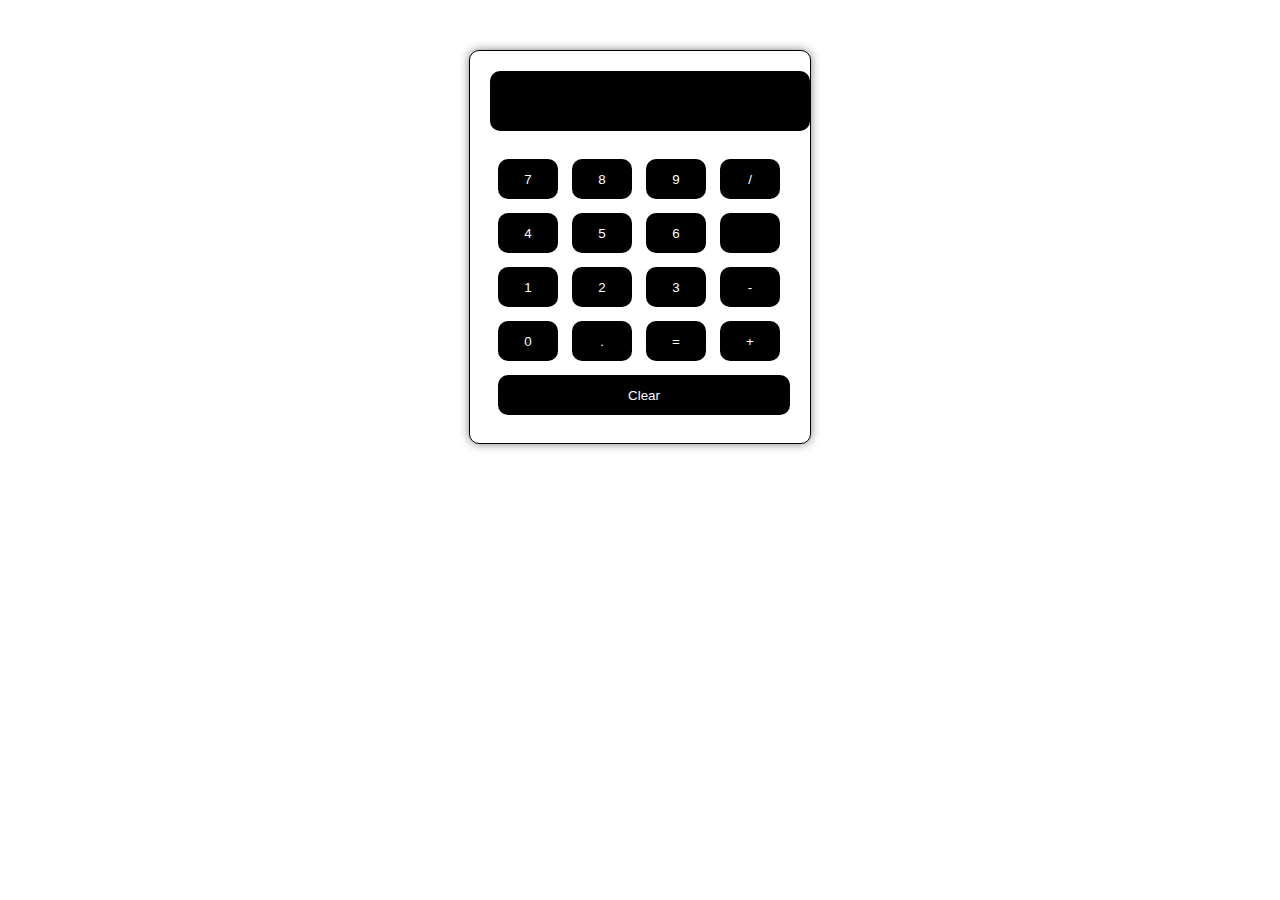
<file: calcultor/cal2.html>
<!-- index.html -->

<!DOCTYPE html>
<html lang="en">
<head>
    <meta charset="UTF-8">
    <meta name="viewport" content="width=device-width, initial-scale=1.0">
    <title>Calculator</title>
    <style>
        /* Add some basic styling to make the calculator look decent */
        body {
            font-family: Arial, sans-serif;
            background-color: #fff;
        }
        .calculator {
            width: 300px;
            margin: 50px auto;
            padding: 20px;
            border: 1px solid #000;
            border-radius: 10px;
            box-shadow: 0 0 10px rgba(0, 0, 0, 0.5);
            background-color: #fff;
        }
        .display {
            width: 100%;
            height: 40px;
            margin-bottom: 20px;
            padding: 10px;
            border: none;
            border-radius: 10px;
            font-size: 24px;
            font-weight: bold;
            text-align: right;
            color: #fff;
            background-color: #000;
        }
        .button {
            width: 60px;
            height: 40px;
            margin: 5px;
            padding: 10px;
            border: none;
            border-radius: 10px;
            background-color: #000;
            color: #fff;
            cursor: pointer;
        }
        .button:hover {
            background-color: #333;
        }
    </style>
</head>
<body>
    <div class="calculator">
        <input type="text" id="display" class="display" disabled>
        <table>
            <tr>
                <td><button class="button" onclick="document.getElementById('display').value += '7'">7</button></td>
                <td><button class="button" onclick="document.getElementById('display').value += '8'">8</button></td>
                <td><button class="button" onclick="document.getElementById('display').value += '9'">9</button></td>
                <td><button class="button" onclick="document.getElementById('display').value += '/'">/</button></td>
            </tr>
            <tr>
                <td><button class="button" onclick="document.getElementById('display').value += '4'">4</button></td>
                <td><button class="button" onclick="document.getElementById('display').value += '5'">5</button></td>
                <td><button class="button" onclick="document.getElementById('display').value += '6'">6</button></td>
                <td><button class="button" onclick="document.getElementById('display').value += ''"></button></td>
            </tr>
            <tr>
                <td><button class="button" onclick="document.getElementById('display').value += '1'">1</button></td>
                <td><button class="button" onclick="document.getElementById('display').value += '2'">2</button></td>
                <td><button class="button" onclick="document.getElementById('display').value += '3'">3</button></td>
                <td><button class="button" onclick="document.getElementById('display').value += '-'">-</button></td>
            </tr>
            <tr>
                <td><button class="button" onclick="document.getElementById('display').value += '0'">0</button></td>
                <td><button class="button" onclick="document.getElementById('display').value += '.'">.</button></td>
                <td><button class="button" onclick="document.getElementById('display').value = eval(document.getElementById('display').value)">=</button></td>
                <td><button class="button" onclick="document.getElementById('display').value += '+'">+</button></td>
            </tr>
            <tr>
                <td colspan="4"><button class="button" style="width: 100%" onclick="document.getElementById('display').value = ''">Clear</button></td>
            </tr>
        </table>
    </div>
</body>
</html>
</file>
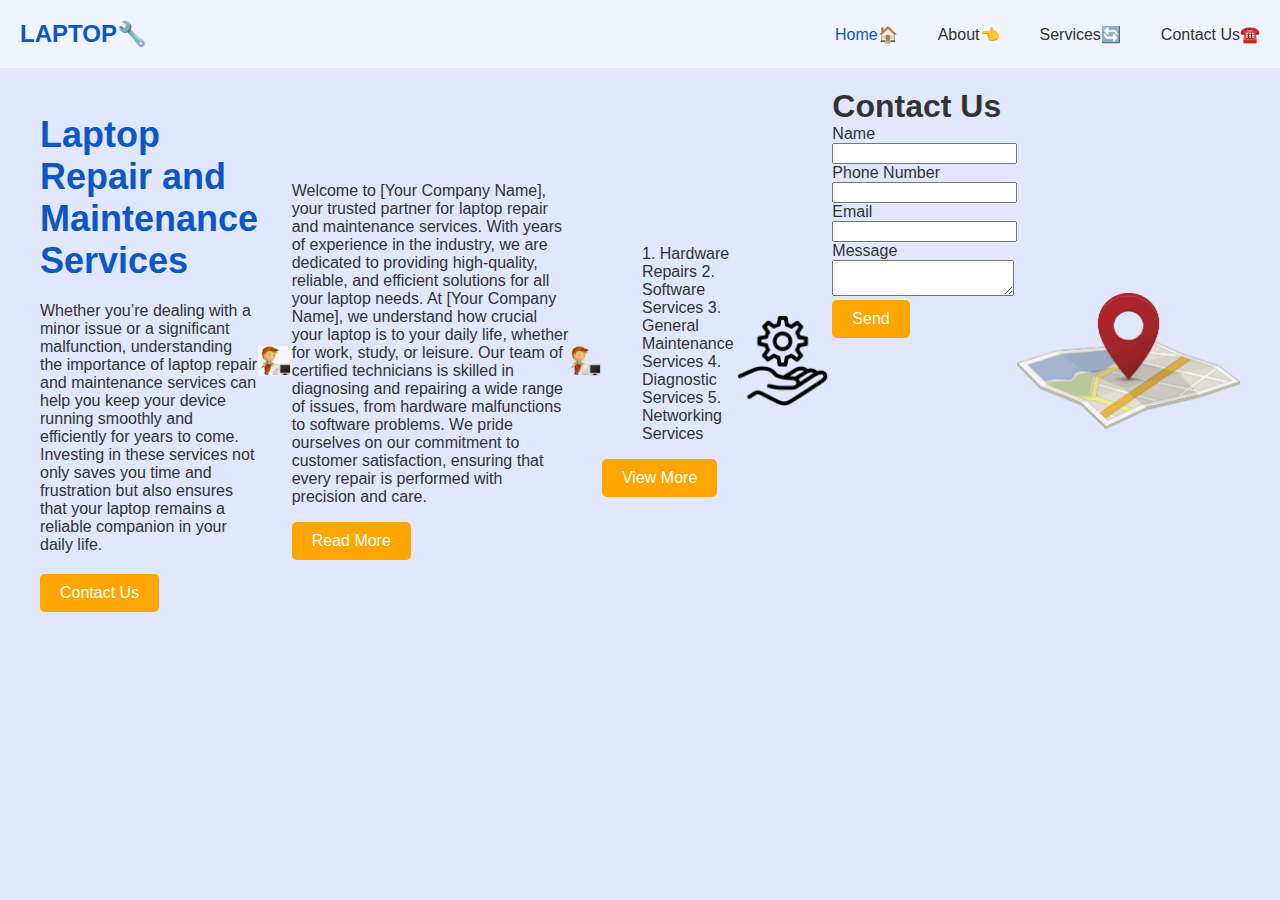
<file: landing page/1.html>
<!DOCTYPE html>
<html lang="en">
<head>
    <meta charset="UTF-8">
    <meta name="viewport" content="width=device-width, initial-scale=1.0">
    <title>Laptop Repair and Maintenance Services</title>
    <link rel="stylesheet" href="styles.css">
</head>
<body>
    <header>
        <div class="logo">LAPTOP🔧</div>
        <nav>
            <ul>
                <li><a href="#" class="active">Home🏠</a></li>
                <li><a href="#">About👈</a></li>
                <li><a href="#">Services🔄️</a></li>
                <li><a href="#">Contact Us☎️</a></li>
            </ul>
        </nav>
    </header>

    <main>
        <div class="content">
            <h1> Laptop Repair and Maintenance Services</h1>
    <p>Whether you’re dealing with a minor issue or a significant malfunction, understanding the importance of laptop repair and maintenance services can help you keep your device running smoothly and efficiently for years to come. Investing in these services not only saves you time and frustration but also ensures that your laptop remains a reliable companion in your daily life.</p>

            <button>Contact Us</button>
        </div>
        <div class="image">
            <img src="WhatsApp Image 2024-07-29 at 18.33.53_c4be58df.jpg" alt="Worker Image">
        </div>


        <br>
        <div class="=about">
            <p>Welcome to [Your Company Name], your trusted partner for laptop repair and maintenance services. With years of experience in the industry, we are dedicated to providing high-quality, reliable, and efficient solutions for all your laptop needs.
At [Your Company Name], we understand how crucial your laptop is to your daily life, whether for work, study, or leisure. Our team of certified technicians is skilled in diagnosing and repairing a wide range of issues, from hardware malfunctions to software problems. We pride ourselves on our commitment to customer satisfaction, ensuring that every repair is performed with precision and care. </p>
  
         <button>Read More</button>
</div>
    <div class="image">
        <img src="pngwing.com.png" alt="about us">
    </div>
    <div class="services">
        <p><ul>1. Hardware Repairs
            2. Software Services
            3. General Maintenance Services
            4. Diagnostic Services
            5. Networking Services
        </ul></p>
        <button>View More</button>
    </div>
    <div class="image">
        <img src="pngwing.com (1).png" alt="services">
    </div>
    <div class="contact-container">
        <h1>Contact Us</h1>
        <form action="#" method="post">
            <label for="name">Name</label>
            <input type="text" id="name" name="name" required>

            <label for="phone">Phone Number</label>
            <input type="tel" id="phone" name="phone" required>

            <label for="email">Email</label>
            <input type="email" id="email" name="email" required>

            <label for="message">Message</label>
            <textarea id="message" name="message" required></textarea>

            <button type="submit">Send</button>
        </form>
        <div class="map-container">
            <div id="map"></div>
        </div>
    </div>

    <div class="image">
        <img src="pngwing.com (2).png" alt="Contact">
    </div>
    </main>
</body>
</html>
</file>
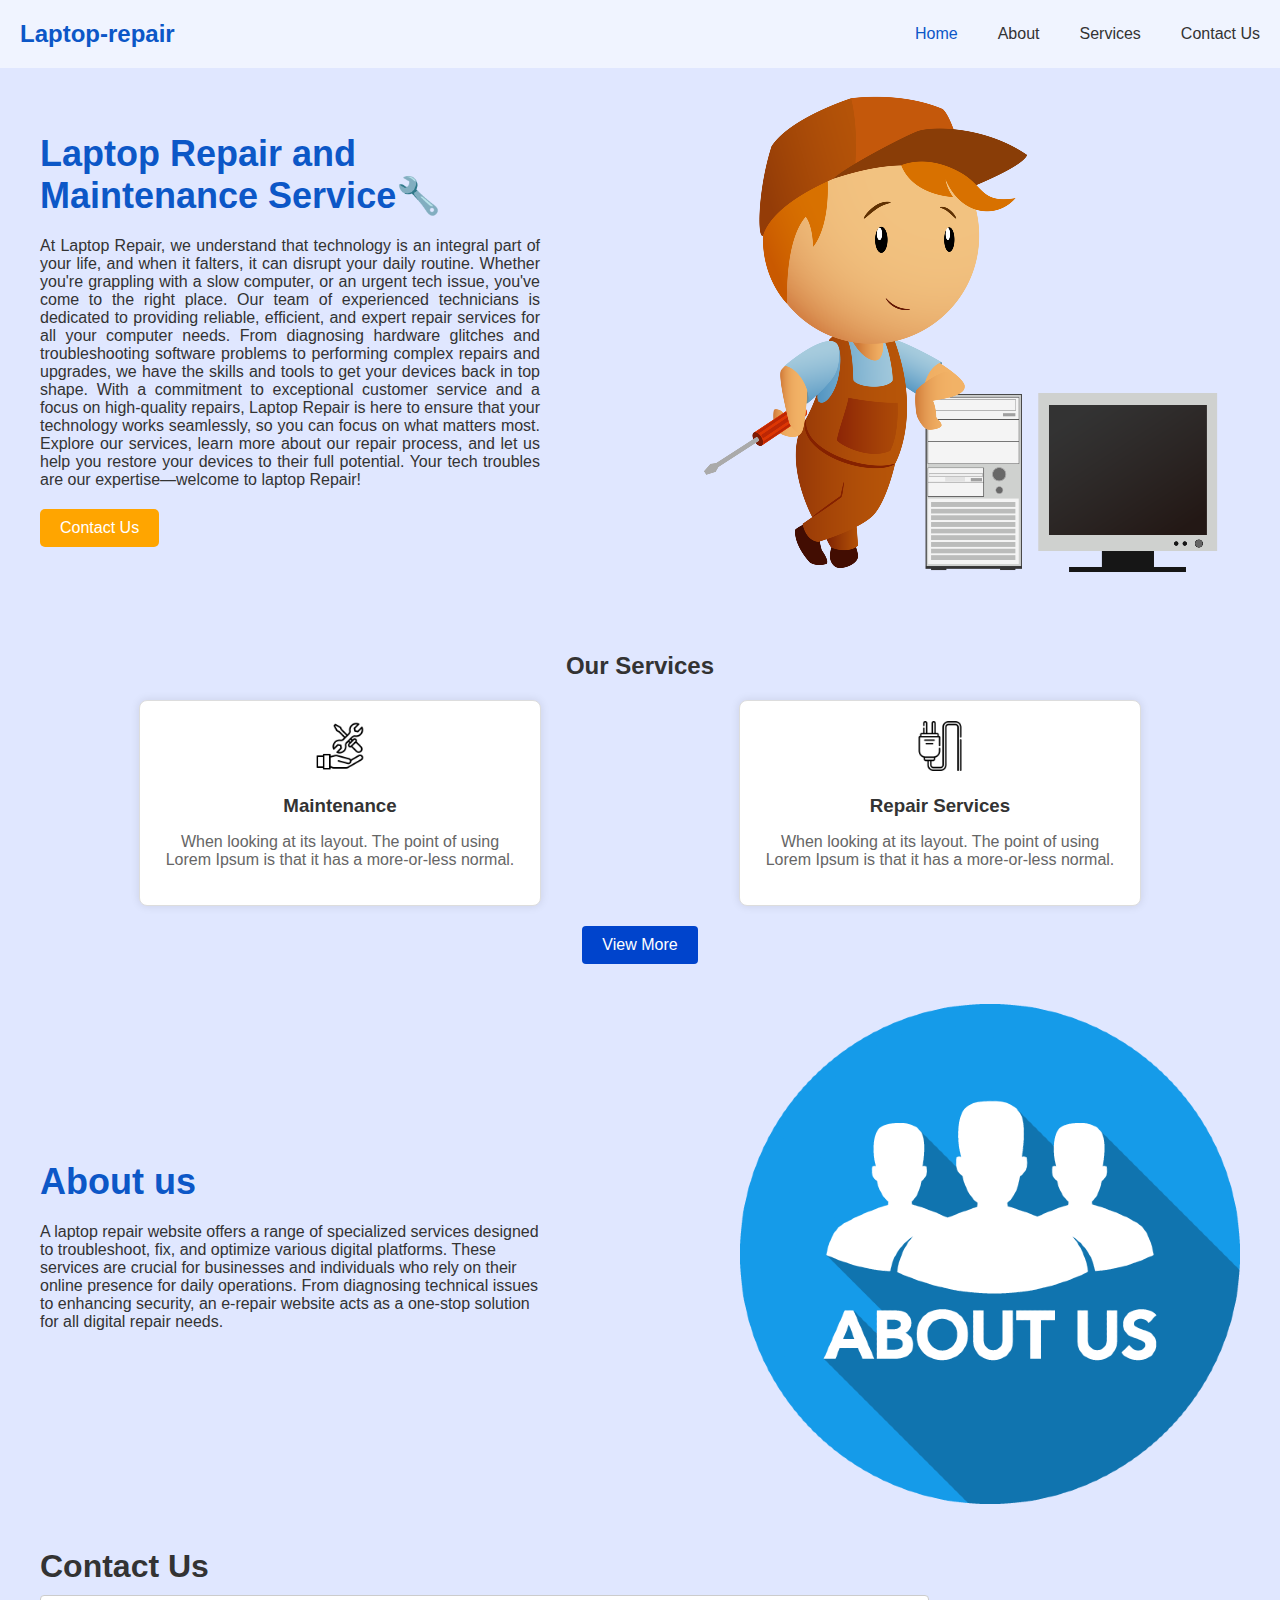
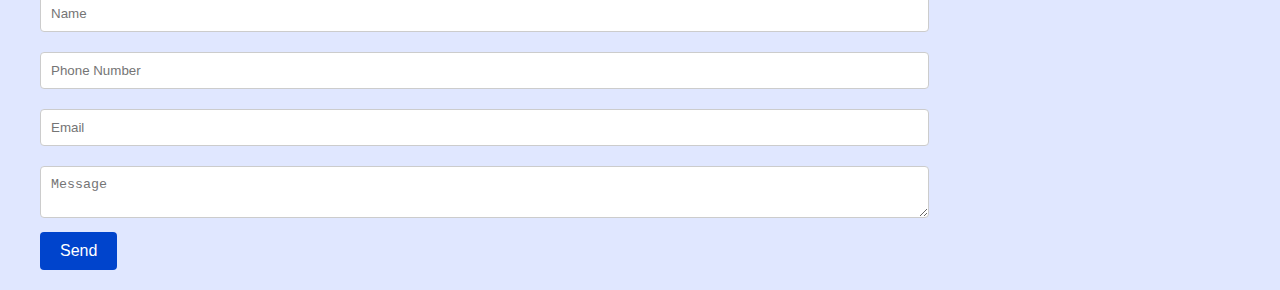
<file: landing page/2.html>
<!DOCTYPE html>
<html lang="en">
<head>
    <meta charset="UTF-8">
    <meta name="viewport" content="width=device-width, initial-scale=1.0">
    <title>laptop repair</title>
    <link rel="stylesheet" href="styles.css">
    <link rel="shortcut icon" href="repair.png" type="image/x-icon">
</head>
<body>
    <header>
        <div class="logo">Laptop-repair</div>
        <nav>
            <ul>
                <li><a href="2.html" class="active">Home</a></li>
                <li><a href="about.html">About</a></li>
                <li><a href="services.html">Services</a></li>
                <li><a href="laptoprepaircontact.html">Contact Us</a></li>
            </ul>
        </nav>
    </header>

    <main>
        <div class="content">
            <h1>Laptop Repair and Maintenance Service🔧</h1>
            <p align="justify">At Laptop Repair, we understand that technology is an integral part of your life, and when it falters, it can disrupt your daily routine. Whether you're grappling with a slow computer,  or an urgent tech issue, you've come to the right place.

                Our team of experienced technicians is dedicated to providing reliable, efficient, and expert repair services for all your computer needs. From diagnosing hardware glitches and troubleshooting software problems to performing complex repairs and upgrades, we have the skills and tools to get your devices back in top shape.
                
                With a commitment to exceptional customer service and a focus on high-quality repairs, Laptop Repair is here to ensure that your technology works seamlessly, so you can focus on what matters most. Explore our services, learn more about our repair process, and let us help you restore your devices to their full potential.
                
                Your tech troubles are our expertise—welcome to laptop Repair!</p>
            <button>Contact Us</button>
        </div>
        <div class="image">
            <img src="pngwing.com.png" alt="Worker Image">
        </div>
        
    </main>
    <main>
        <section class="our-services">
            <h2>Our Services</h2>
            <div class="services-container">
                <div class="service-card">
                    <img src="s1.png" alt="Maintenance">
                    <h3>Maintenance</h3>
                    <p>When looking at its layout. The point of using Lorem Ipsum is that it has a more-or-less normal.</p>
                </div>
                <div class="service-card">
                    <img src="s2.png" alt="Repair Services">
                    <h3>Repair Services</h3>
                    <p>When looking at its layout. The point of using Lorem Ipsum is that it has a more-or-less normal.</p>
                </div>
               
            </div>
            <button class="view-more">View More</button>
        </section>
    </main>
    <main>
        <div class="content">
            <h1>About us </h1>
            <p>A laptop repair website offers a range of specialized services designed to troubleshoot, fix, and optimize various digital platforms. These services are crucial for businesses and individuals who rely on their online presence for daily operations. From diagnosing technical issues to enhancing security, an e-repair website acts as a one-stop solution for all digital repair needs.</p>
            
        </div>
        <div class="image">
            <img src="pngwing.com (3).png" alt="Worker Image">
        </div>
    </main>
    <main>
        <section class="contact-us">
            <div class="contact-form">
                <h1>Contact Us</h1>
                <form>
                    <input type="text" name="name" placeholder="Name">
                    <input type="text" name="phone" placeholder="Phone Number">
                    <input type="email" name="email" placeholder="Email">
                    <textarea name="message" placeholder="Message"></textarea>
                    <button type="submit">Send</button>
                </form>
            </div>
           
        </section>
    </main>
        
    

</body>
</html>
</file>
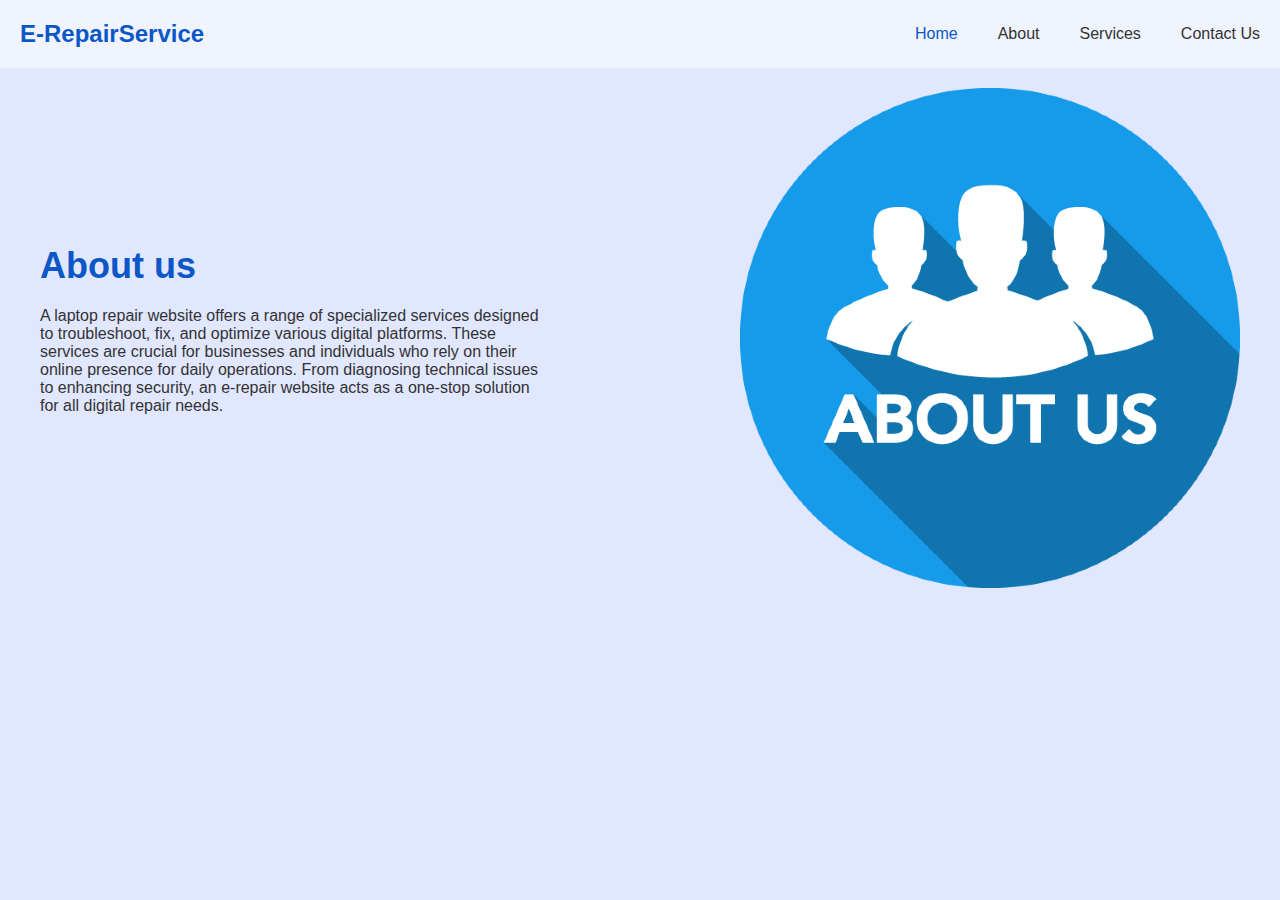
<file: landing page/about.html>
<!DOCTYPE html>
<html lang="en">
<head>
    
        <link rel="shortcut icon" href="pngwing.com.png" type="image/x-icon">
        <meta charset="UTF-8">
        <meta name="viewport" content="width=device-width, initial-scale=1.0">


    <meta charset="UTF-8">
    <meta name="viewport" content="width=device-width, initial-scale=1.0">
    <title>E-repair</title>
    <link rel="stylesheet" href="styles.css">
</head>
<link rel="stylesheet" href="styles.css">
<body>
    <header>
        <div class="logo">E-RepairService </div>
        <nav>
            <ul>
                <li><a href="2.html" class="active">Home</a></li>
                <li><a href="about.html">About</a></li>
                <li><a href="services.html">Services</a></li>
                <li><a href="laptoprepaircontact.html">Contact Us</a></li>
            </ul>
        </nav>
    </header>

    <main>
        <div class="content">
            <h1>About us </h1>
            <p>A laptop repair website offers a range of specialized services designed to troubleshoot, fix, and optimize various digital platforms. These services are crucial for businesses and individuals who rely on their online presence for daily operations. From diagnosing technical issues to enhancing security, an e-repair website acts as a one-stop solution for all digital repair needs.</p>
            
        </div>
        <div class="image">
            <img src="pngwing.com (3).png" alt="Worker Image">
        </div>
    </main>
</body>
</html>
</file>
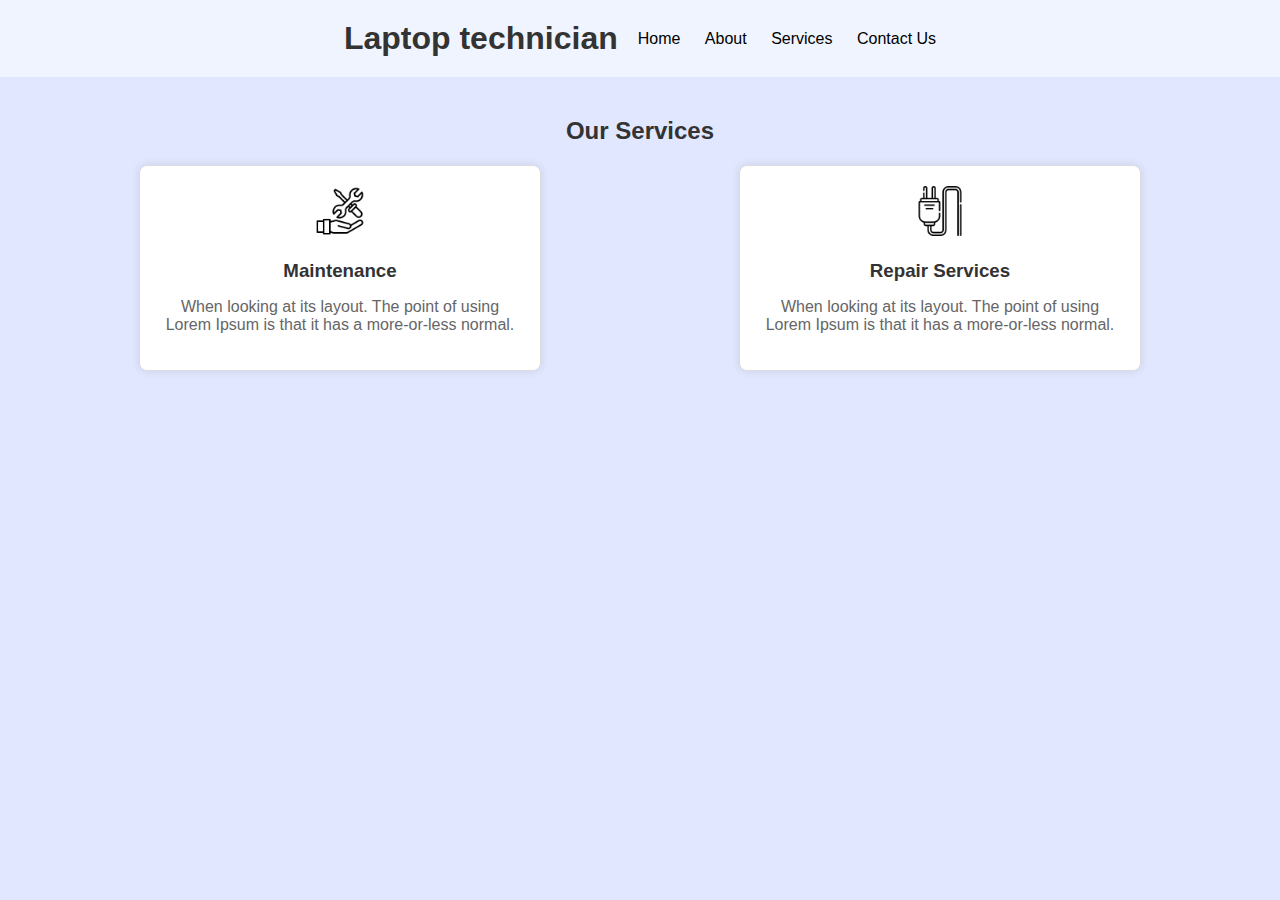
<file: landing page/services.html>
<!DOCTYPE html>
<html lang="en">
<head>
    <meta charset="UTF-8">
    <meta name="viewport" content="width=device-width, initial-scale=1.0">
    <title>Our Services</title>
    <link rel="stylesheet" href="styles.css">
</head>
<link rel="stylesheet" href="services.css">
<body>
    <header>
        <div class="header-content">
            <h1>Laptop technician</h1>
            <nav>
                <a href="2.html">Home</a>
                <a href="about.html">About</a>
                <a href="services.html">Services</a>
                <a href="laptoprepaircontact.html">Contact Us</a>
            </nav>
        </div>
    </header>
    <main>
        <section class="our-services">
            <h2>Our Services</h2>
            <div class="services-container">
                <div class="service-card">
                    <img src="s1.png" alt="Maintenance">
                    <h3>Maintenance</h3>
                    <p>When looking at its layout. The point of using Lorem Ipsum is that it has a more-or-less normal.</p>
                </div>
                <div class="service-card">
                    <img src="s2.png" alt="Repair Services">
                    <h3>Repair Services</h3>
                    <p>When looking at its layout. The point of using Lorem Ipsum is that it has a more-or-less normal.</p>
                </div>
                
        </section>
    </main>
</body>
</html>
</file>
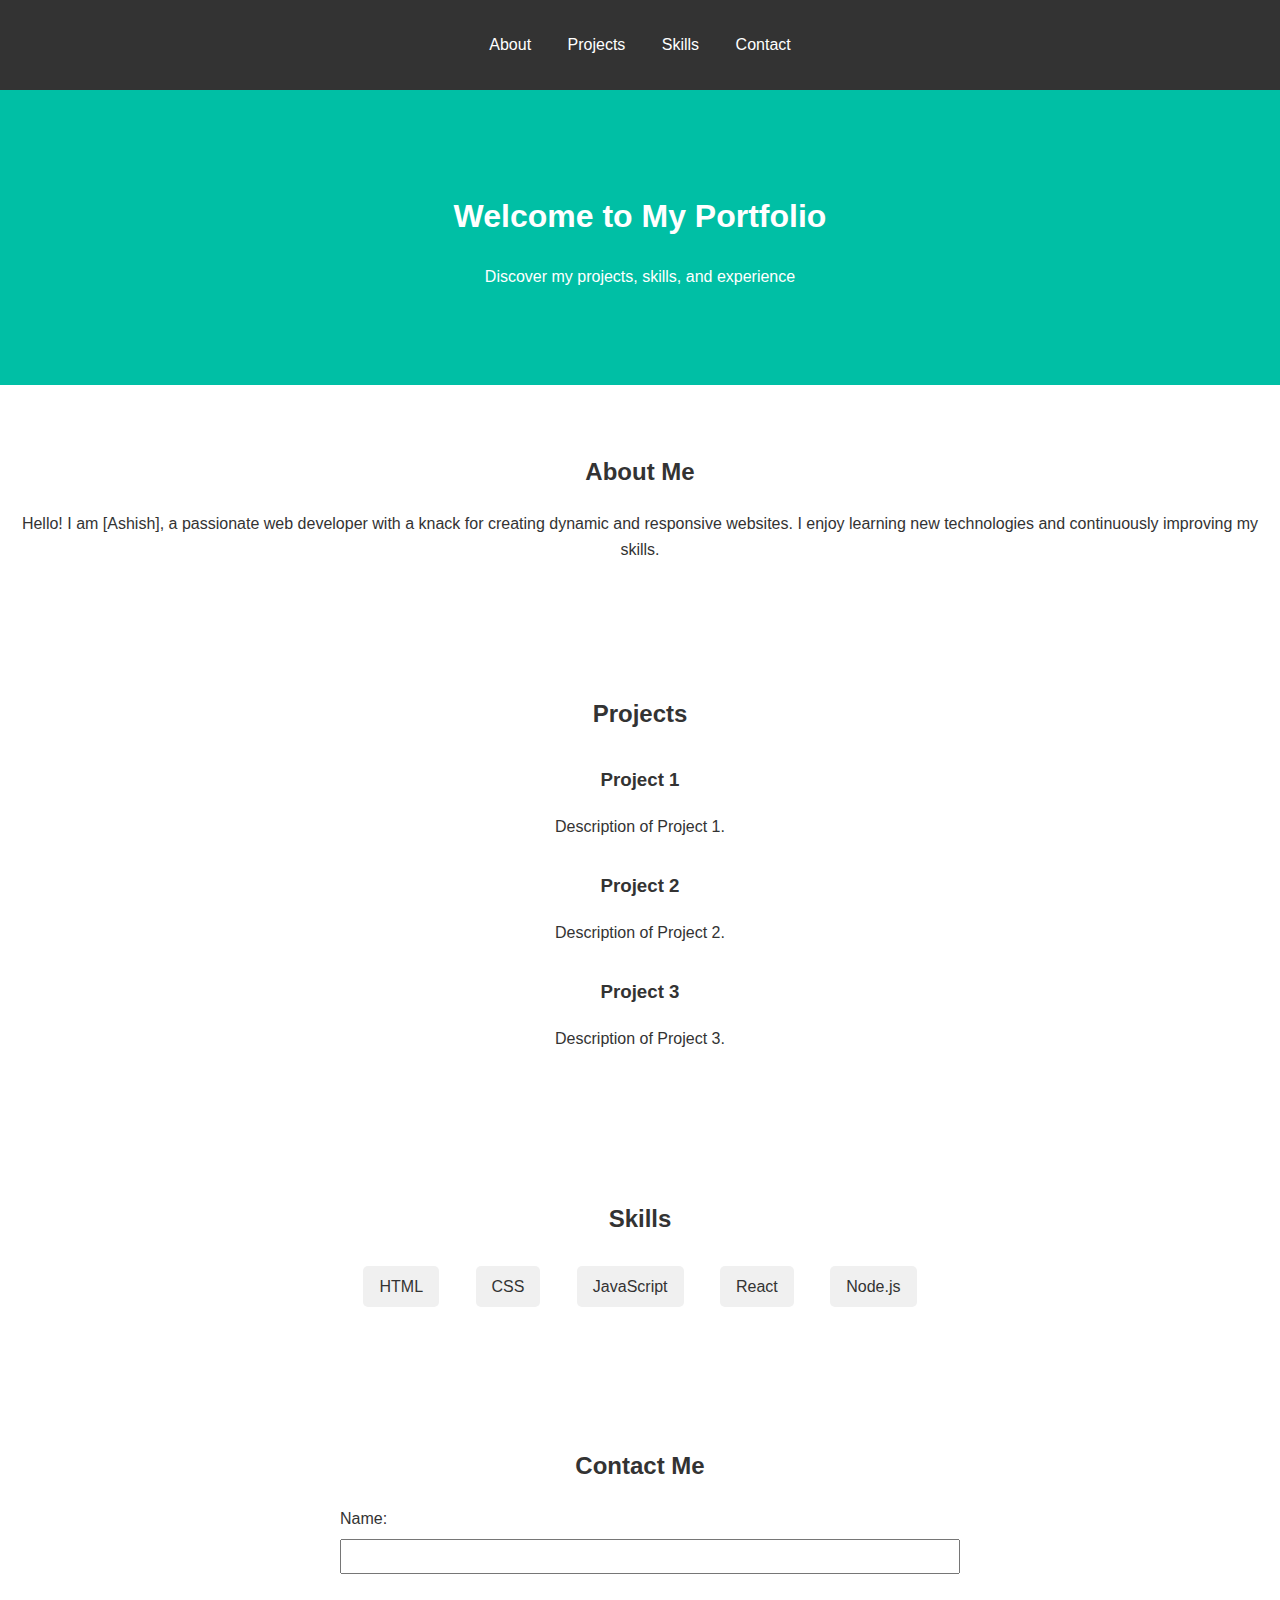
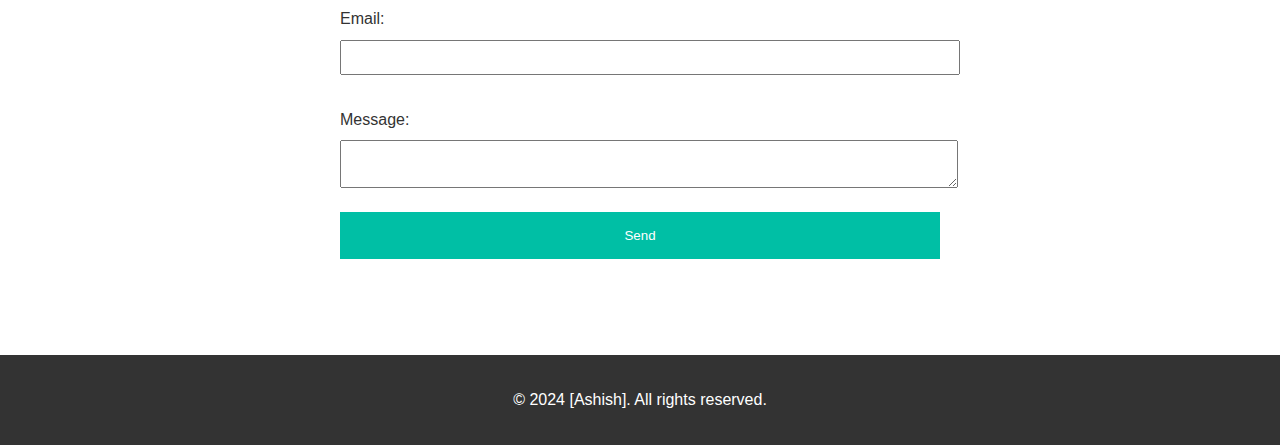
<file: portfolio/portfolio.html>
<!DOCTYPE html>
<html lang="en">
<head>
    <meta charset="UTF-8">
    <meta name="viewport" content="width=device-width, initial-scale=1.0">
    <title>My Portfolio</title>
    <link rel="stylesheet" href="port.css">
</head>
<body>
    <header>
        <nav>
            <ul>
                <li><a href="#about">About</a></li>
                <li><a href="#projects">Projects</a></li>
                <li><a href="#skills">Skills</a></li>
                <li><a href="#contact">Contact</a></li>
            </ul>
        </nav>
    </header>
    <section id="hero">
        <h1>Welcome to My Portfolio</h1>
        <p>Discover my projects, skills, and experience</p>
    </section>
    <section id="about">
        <h2>About Me</h2>
        <p>Hello! I am [Ashish], a passionate web developer with a knack for creating dynamic and responsive websites. I enjoy learning new technologies and continuously improving my skills.</p>
    </section>
    <section id="projects">
        <h2>Projects</h2>
        <div class="project">
            <h3>Project 1</h3>
            <p>Description of Project 1.</p>
        </div>
        <div class="project">
            <h3>Project 2</h3>
            <p>Description of Project 2.</p>
        </div>
        <div class="project">
            <h3>Project 3</h3>
            <p>Description of Project 3.</p>
        </div>
    </section>
    <section id="skills">
        <h2>Skills</h2>
        <ul>
            <li>HTML</li>
            <li>CSS</li>
            <li>JavaScript</li>
            <li>React</li>
            <li>Node.js</li>
        </ul>
    </section>
    <section id="contact">
        <h2>Contact Me</h2>
        <form>
            <label for="name">Name:</label>
            <input type="text" id="name" name="name" required>
            
            <label for="email">Email:</label>
            <input type="email" id="email" name="email" required>
            
            <label for="message">Message:</label>
            <textarea id="message" name="message" required></textarea>
            
            <button type="submit">Send</button>
        </form>
    </section>
    <footer>
        <p>&copy; 2024 [Ashish]. All rights reserved.</p>
    </footer>
</body>
</html>
</file>
<file: landing page/styles.css>
body {
    font-family: Arial, sans-serif;
    margin: 0;
    padding: 0;
    background-color: #e0e7ff;
    color: #333;
}

header {
    display: flex;
    justify-content: space-between;
    align-items: center;
    padding: 20px 50px;
    background-color: #f5f5f5;
}

.logo {
    font-size: 24px;
    font-weight: bold;
    color: #0c57c7;
}

nav ul {
    list-style: none;
    margin: 0;
    padding: 0;
    display: flex;
}

nav ul li {
    margin-left: 20px;
}

nav ul li a {
    text-decoration: none;
    color: #333;
}

nav ul li a.active {
    color: #0c57c7;
}

main {
    display: flex;
    justify-content: space-between;
    align-items: center;
    padding: 50px;
}

.content {
    max-width: 500px;
}

.content h1 {
    font-size: 36px;
    color: #0c57c7;
    margin-bottom: 20px;
}

.content p {
    font-size: 16px;
    margin-bottom: 20px;
}

button {
    padding: 10px 20px;
    background-color: #ffa500;
    border: none;
    color: white;
    font-size: 16px;
    cursor: pointer;
    border-radius: 5px;
}

.image img {
    max-width: 100%;
    height: auto;
}
body, html {
    margin: 0;
    padding: 0;
    font-family: Arial, sans-serif;
}

header {
    background-color: #f0f4ff;
    padding: 20px;
}

.header-content {
    display: flex;
    justify-content: space-between;
    align-items: center;
    max-width: 1200px;
    margin: 0 auto;
}

h1 {
    margin: 0;
}

nav a {
    text-decoration: none;
    color: black;
    margin-left: 20px;
}

main {
    max-width: 1200px;
    margin: 0 auto;
    padding: 20px;
}

.our-services {
    text-align: center;
}

.our-services h2 {
    margin-bottom: 20px;
}

.services-container {
    display: flex;
    justify-content: space-around;
    margin-bottom: 20px;
}

.service-card {
    background-color: #fff;
    border: 1px solid #ddd;
    border-radius: 8px;
    padding: 20px;
    width: 30%;
    box-shadow: 0 0 10px rgba(0, 0, 0, 0.1);
    text-align: center;
}

.service-card img {
    width: 50px;
    height: 50px;
    margin-bottom: 10px;
}

.service-card h3 {
    margin: 10px 0;
}

.service-card p {
    color: #666;
}

.view-more {
    background-color: #0044cc;
    color: white;
    padding: 10px 20px;
    border: none;
    border-radius: 4px;
    cursor: pointer;
}
body, html {
    margin: 0;
    padding: 0;
    font-family: Arial, sans-serif;
}

header {
    background-color: #f0f4ff;
    padding: 20px;
}

.header-content {
    display:flex;
    justify-content: space-between;
    align-items: center;
    max-width: 1200px;
    margin: 0 auto;
}

h1 {
    margin: 0;
}

nav a {
    text-decoration: none;
    color: black;
    margin-left: 20px;
}

main {
    max-width: 1200px;
    margin: 0 auto;
    padding: 20px;
}

.contact-us {
    display: flex;
    justify-content: space-between;
    align-items: flex-start;
}

.contact-form {
    flex: 1;
    margin-right: 100px;
}

.contact-form h2 {
    margin-top: 0;
}

.contact-form input, 
.contact-form textarea {
    width: 100%;
    padding: 10px;
    margin: 10px 0;
    border: 1px solid #ccc;
    border-radius: 4px;
    box-sizing: border-box;
}

.contact-form button {
    background-color: #0044cc;
    color: white;
    padding: 10px 20px;
    border: none;
    border-radius: 4px;
    cursor: pointer;
}

.map-container {
    flex: 1;
    height: 300px;
    position: relative;
}

.map {
    width: 100%;
    height: 100%;
    background-color: #eaeaea;
    position: relative;
}

.map-error {
    position: absolute;
    top: 50%;
    left: 50%;
    transform: translate(-50%, -50%);
    text-align: center;
}

.map-error p {
    margin: 0;
}

.map-error button {
    background-color: #0044cc;
    color: white;
    border: none;
    padding: 5px 10px;
    cursor: pointer;
}
</file>
<file: landing page/services.css>
body, html {
    margin: 0;
    padding: 0;
    font-family: Arial, sans-serif;
}

header {
    background-color: #f0f4ff;
    padding: 20px;
}

.header-content {
    display: flex;
    justify-content: space-between;
    align-items: center;
    max-width: 1200px;
    margin: 0 auto;
}

h1 {
    margin: 0;
}

nav a {
    text-decoration: none;
    color: black;
    margin-left: 20px;
}

main {
    max-width: 1200px;
    margin: 0 auto;
    padding: 20px;
}

.our-services {
    text-align: center;
}

.our-services h2 {
    margin-bottom: 20px;
}

.services-container {
    display: flex;
    justify-content: space-around;
    margin-bottom: 20px;
}

.service-card {
    background-color: #fff;
    border: 1px solid #ddd;
    border-radius: 8px;
    padding: 20px;
    width: 30%;
    box-shadow: 0 0 10px rgba(0, 0, 0, 0.1);
    text-align: center;
}

.service-card img {
    width: 50px;
    height: 50px;
    margin-bottom: 10px;
}

.service-card h3 {
    margin: 10px 0;
}

.service-card p {
    color: #666;
}

.view-more {
    background-color: #0044cc;
    color: white;
    padding: 10px 20px;
    border: none;
    border-radius: 4px;
    cursor: pointer;
}
</file>
<file: portfolio/port.css>
body {
    margin: 0;
    font-family: Arial, sans-serif;
    line-height: 1.6;
    color: #333;
}

header {
    background: #333;
    color: #fff;
    padding: 1rem 0;
    text-align: center;
}

header nav ul {
    list-style: none;
    padding: 0;
}

header nav ul li {
    display: inline;
    margin: 0 1rem;
}

header nav ul li a {
    color: #fff;
    text-decoration: none;
}

#hero {
    background: #00bfa5;
    color: white;
    padding: 5rem 1rem;
    text-align: center;
}

#about, #projects, #skills, #contact {
    padding: 3rem 1rem;
    text-align: center;
}

#projects .project {
    margin: 2rem 0;
}

#skills ul {
    list-style: none;
    padding: 0;
}

#skills ul li {
    display: inline-block;
    margin: 0.5rem 1rem;
    background: #f0f0f0;
    padding: 0.5rem 1rem;
    border-radius: 5px;
}

#contact form {
    max-width: 600px;
    margin: 0 auto;
    text-align: left;
}

#contact form label {
    display: block;
    margin: 1rem 0 0.5rem;
}

#contact form input, #contact form textarea {
    width: 100%;
    padding: 0.5rem;
    margin-bottom: 1rem;
}

#contact form button {
    display: block;
    width: 100%;
    padding: 1rem;
    background: #00bfa5;
    color: white;
    border: none;
    cursor: pointer;
}

footer {
    background: #333;
    color: #fff;
    text-align: center;
    padding: 1rem 0;
    margin-top: 3rem;
}
</file>
